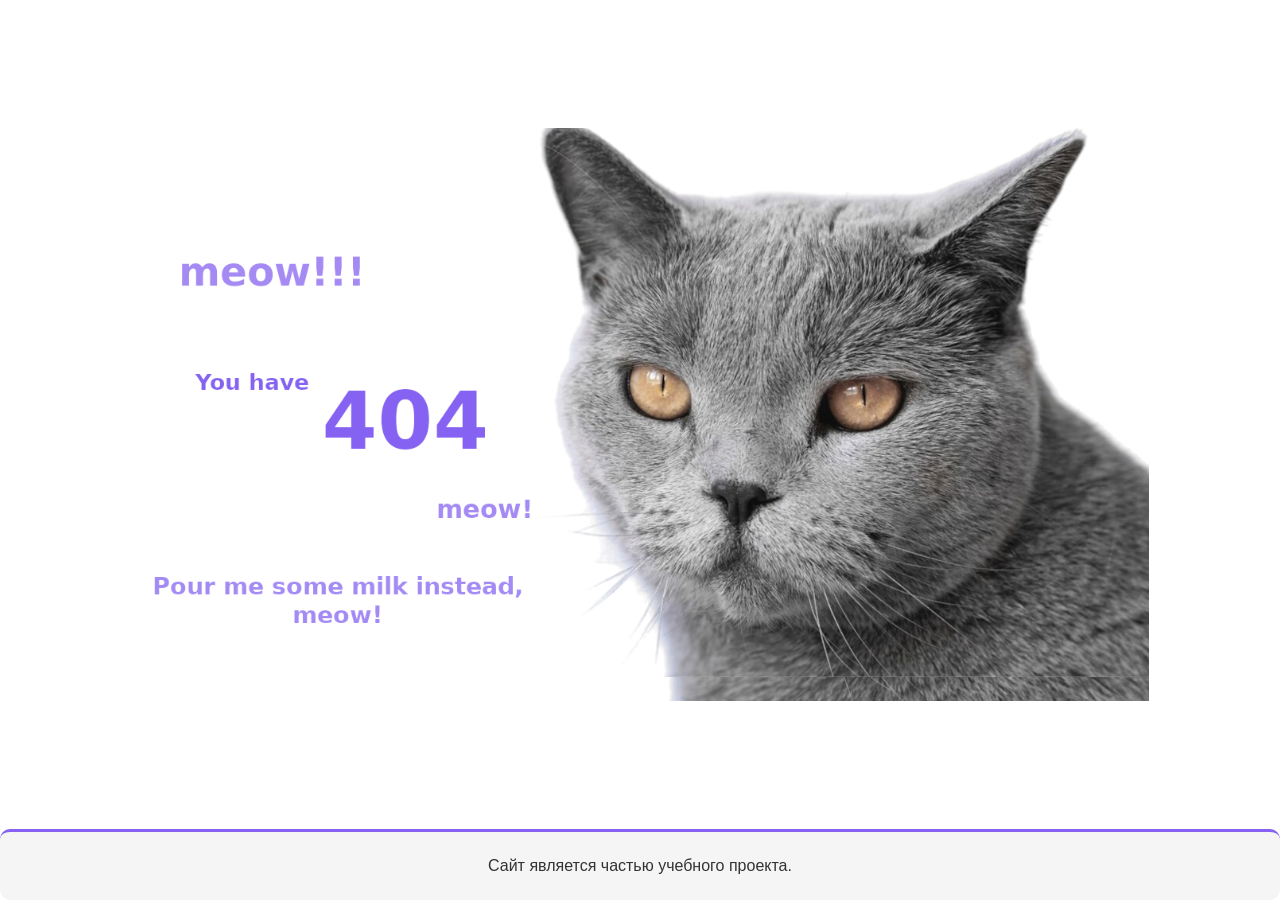
<file: DownWithVVP/web/default/index.html>
<!DOCTYPE html>
<html lang="ru">
<head>
    <meta charset="UTF-8">
    <meta name="viewport" content="width=device-width, initial-scale=1.0">
    <title>Учебный проект</title>
    <style>
        /* Общие стили */
        * {
            margin: 0;
            padding: 0;
            box-sizing: border-box;
        }
        
        body {
            font-size: 16px;
            font-family: "PT Astra Sans", Arial, sans-serif;
            background-color: white;
            color: #333;
            min-height: 100vh;
            display: flex;
            flex-direction: column;
        }
        
        /* Основной контент */
        main {
            display: flex;
            justify-content: center;
            align-items: center;
            flex-grow: 1;
            padding: 4px;
        }
        
        /* Изображение */
        main img {
            width: 80%;
            height: auto;
            object-fit: contain;
        }
        
        /* Подвал */
        footer {
            text-align: center;
            padding: 25px;
            background-color: #f5f5f5;
            border-radius: 10px;
            border-top: 3px solid rgb(134, 98, 242);
        }
        
        footer p {
            margin-bottom: 10px;
        }
        
        footer p:last-child {
            margin-bottom: 0;
        }
    </style>
</head>
<body>
    <main>
        <img src="_resourses/404.png" alt="error 404">
    </main>
    
    <footer>
        <p>Сайт является частью учебного проекта.</p>
    </footer>
</body>
</html>
</file>
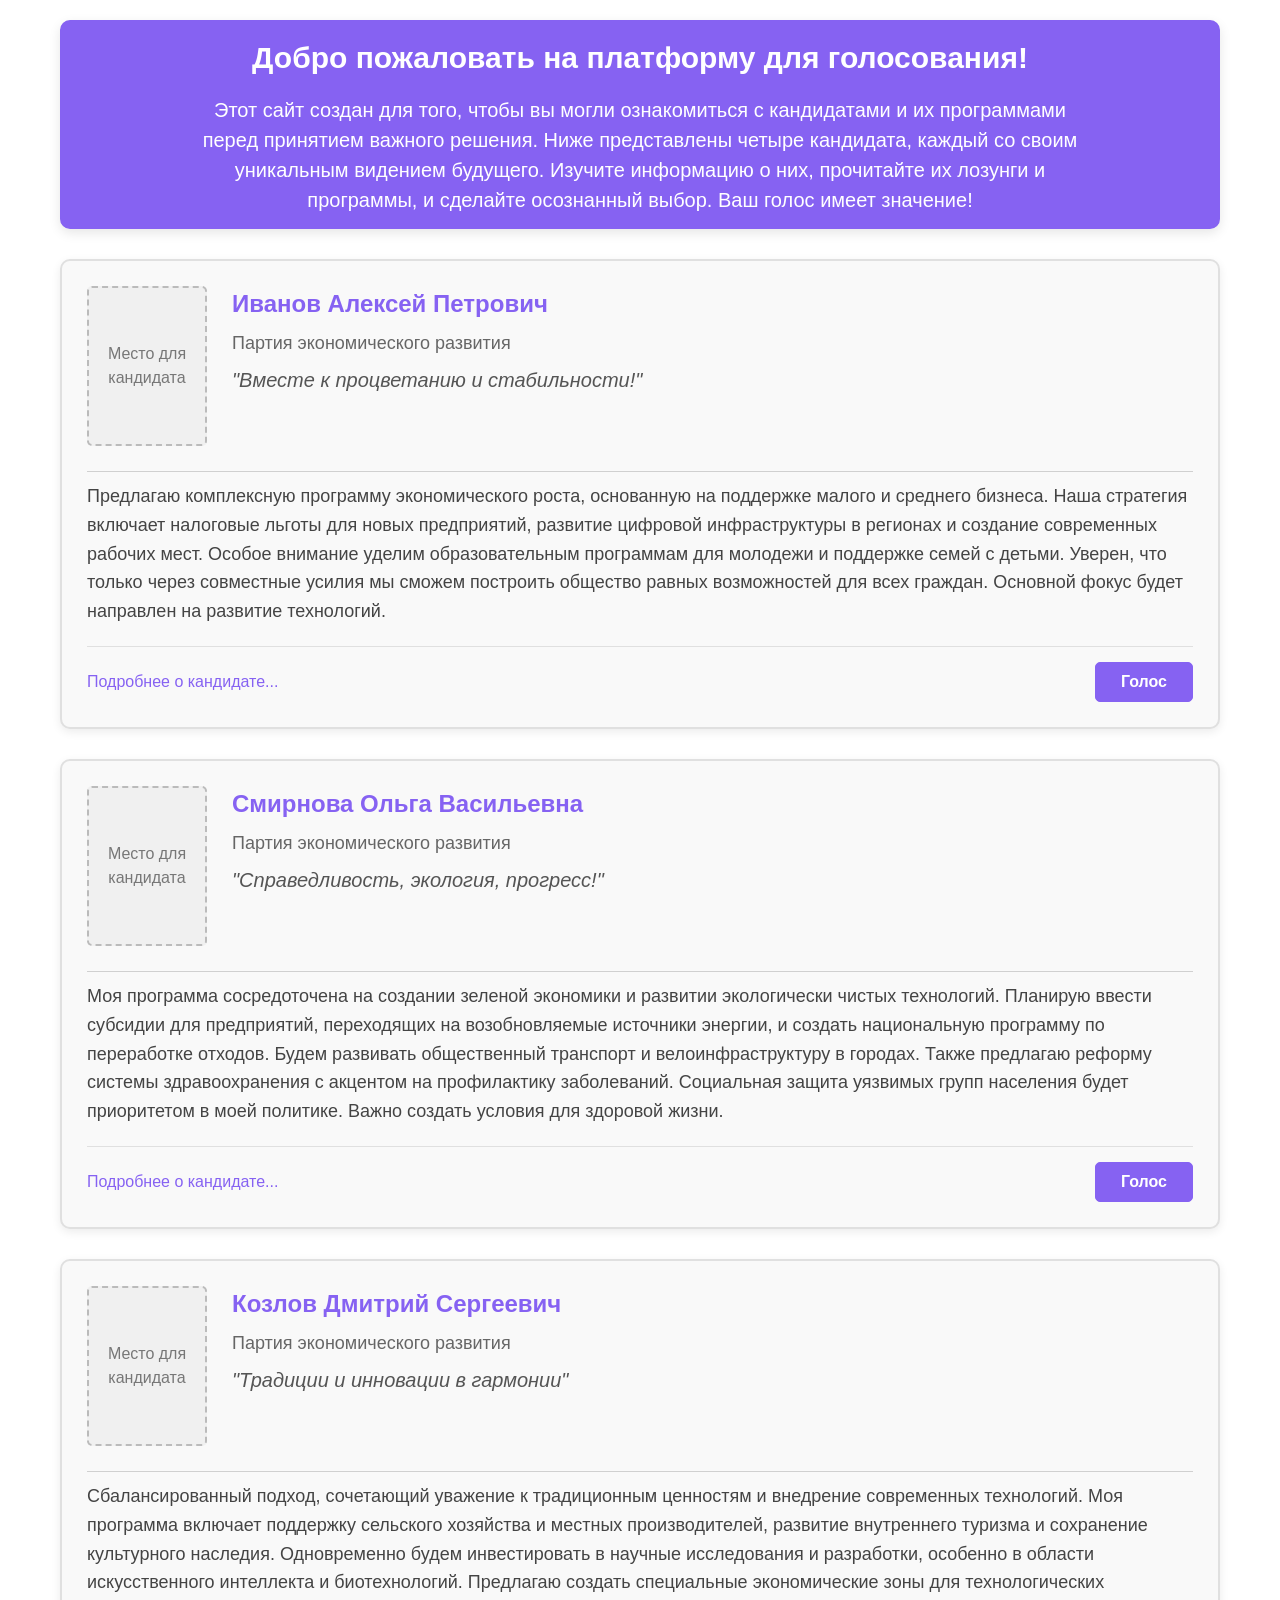
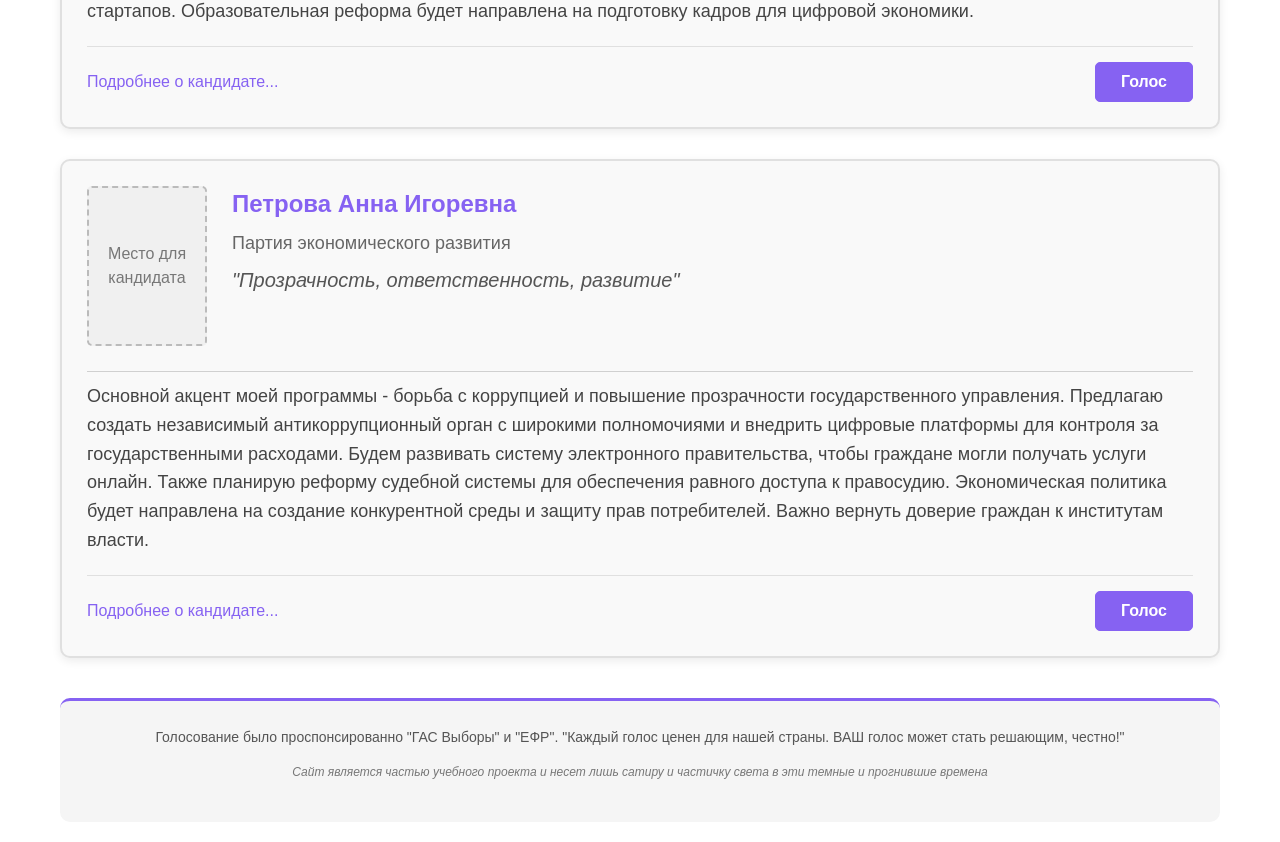
<file: DownWithVVP/web/site1/index.html>
<!DOCTYPE html>
<html lang="ru">
<head>
    <meta charset="UTF-8">
    <meta name="viewport" content="width=device-width, initial-scale=1.0">
    <title>Сайт для голосования</title>
    <link rel="stylesheet" href="css/style.css">
    <style></style>
</head>
<body>
    <article>
        <h1>Добро пожаловать на платформу для голосования!</h1>
        <p>Этот сайт создан для того, чтобы вы могли ознакомиться с кандидатами и их программами перед принятием важного решения. Ниже представлены четыре кандидата, каждый со своим уникальным видением будущего. Изучите информацию о них, прочитайте их лозунги и программы, и сделайте осознанный выбор. Ваш голос имеет значение!</p>
    </article>

    <main>
        <div class="candidate">
            <div class="candidate-header">
                <div class="photo-placeholder">Место для кандидата</div>
                <div class="candidate-info">
                    <h3>Иванов Алексей Петрович</h3>
                    <p class="party">Партия экономического развития</p>
                    <p class="slogan">"Вместе к процветанию и стабильности!"</p>
                </div>
            </div>
            <p class="candidate-description">Предлагаю комплексную программу экономического роста, основанную на поддержке малого и среднего бизнеса. Наша стратегия включает налоговые льготы для новых предприятий, развитие цифровой инфраструктуры в регионах и создание современных рабочих мест. Особое внимание уделим образовательным программам для молодежи и поддержке семей с детьми. Уверен, что только через совместные усилия мы сможем построить общество равных возможностей для всех граждан. Основной фокус будет направлен на развитие технологий.</p>
            <div class="candidate-footer">
                <a href="#" class="more-link">Подробнее о кандидате...</a>
                <button class="vote-button">Голос</button>
            </div>
        </div>

        <div class="candidate">
            <div class="candidate-header">
                <div class="photo-placeholder">Место для кандидата</div>
                <div class="candidate-info">
                    <h3>Смирнова Ольга Васильевна</h3>
                    <p class="party">Партия экономического развития</p>
                    <p class="slogan">"Справедливость, экология, прогресс!"</p>
                </div>
            </div>
            <p class="candidate-description">Моя программа сосредоточена на создании зеленой экономики и развитии экологически чистых технологий. Планирую ввести субсидии для предприятий, переходящих на возобновляемые источники энергии, и создать национальную программу по переработке отходов. Будем развивать общественный транспорт и велоинфраструктуру в городах. Также предлагаю реформу системы здравоохранения с акцентом на профилактику заболеваний. Социальная защита уязвимых групп населения будет приоритетом в моей политике. Важно создать условия для здоровой жизни.</p>
            <div class="candidate-footer">
                <a href="#" class="more-link">Подробнее о кандидате...</a>
                <button class="vote-button">Голос</button>
            </div>
        </div>

        <div class="candidate">
            <div class="candidate-header">
                <div class="photo-placeholder">Место для кандидата</div>
                <div class="candidate-info">
                    <h3>Козлов Дмитрий Сергеевич</h3>
                    <p class="party">Партия экономического развития</p>
                    <p class="slogan">"Традиции и инновации в гармонии"</p>
                </div>
            </div>
            <p class="candidate-description">Сбалансированный подход, сочетающий уважение к традиционным ценностям и внедрение современных технологий. Моя программа включает поддержку сельского хозяйства и местных производителей, развитие внутреннего туризма и сохранение культурного наследия. Одновременно будем инвестировать в научные исследования и разработки, особенно в области искусственного интеллекта и биотехнологий. Предлагаю создать специальные экономические зоны для технологических стартапов. Образовательная реформа будет направлена на подготовку кадров для цифровой экономики.</p>
            <div class="candidate-footer">
                <a href="#" class="more-link">Подробнее о кандидате...</a>
                <button class="vote-button">Голос</button>
            </div>
        </div>

        <div class="candidate">
            <div class="candidate-header">
                <div class="photo-placeholder">Место для кандидата</div>
                <div class="candidate-info">
                    <h3>Петрова Анна Игоревна</h3>
                    <p class="party">Партия экономического развития</p>
                    <p class="slogan">"Прозрачность, ответственность, развитие"</p>
                </div>
            </div>
            <p class="candidate-description">Основной акцент моей программы - борьба с коррупцией и повышение прозрачности государственного управления. Предлагаю создать независимый антикоррупционный орган с широкими полномочиями и внедрить цифровые платформы для контроля за государственными расходами. Будем развивать систему электронного правительства, чтобы граждане могли получать услуги онлайн. Также планирую реформу судебной системы для обеспечения равного доступа к правосудию. Экономическая политика будет направлена на создание конкурентной среды и защиту прав потребителей. Важно вернуть доверие граждан к институтам власти.</p>
            <div class="candidate-footer">
                <a href="#" class="more-link">Подробнее о кандидате...</a>
                <button class="vote-button">Голос</button>
            </div>
        </div>
    </main>

    <footer>
        <p>Голосование было проспонсированно "ГАС Выборы" и "ЕФР". "Каждый голос ценен для нашей страны. ВАШ голос может стать решающим, честно!"</p>
        <p>Сайт является частью учебного проекта и несет лишь сатиру и частичку света в эти темные и прогнившие времена</p>
    </footer>

    <script>
        // Добавляем функциональность кнопкам "Голос"
        document.querySelectorAll('.vote-button').forEach(button => {
            button.addEventListener('click', function() {
                const candidateName = this.closest('.candidate').querySelector('h3').textContent;
                alert(`Спасибо за ваш голос за ${candidateName}! Ваш выбор очень важен для нас.`);
            });
        });

        // Добавляем функциональность ссылкам "Подробнее о кандидате..."
        document.querySelectorAll('.more-link').forEach(link => {
            link.addEventListener('click', function(e) {
                e.preventDefault();
                const candidateName = this.closest('.candidate').querySelector('h3').textContent;
                alert(`Здесь должна открываться подробная информация о кандидате: ${candidateName}`);
            });
        });
    </script>
</body>
</html>
</file>
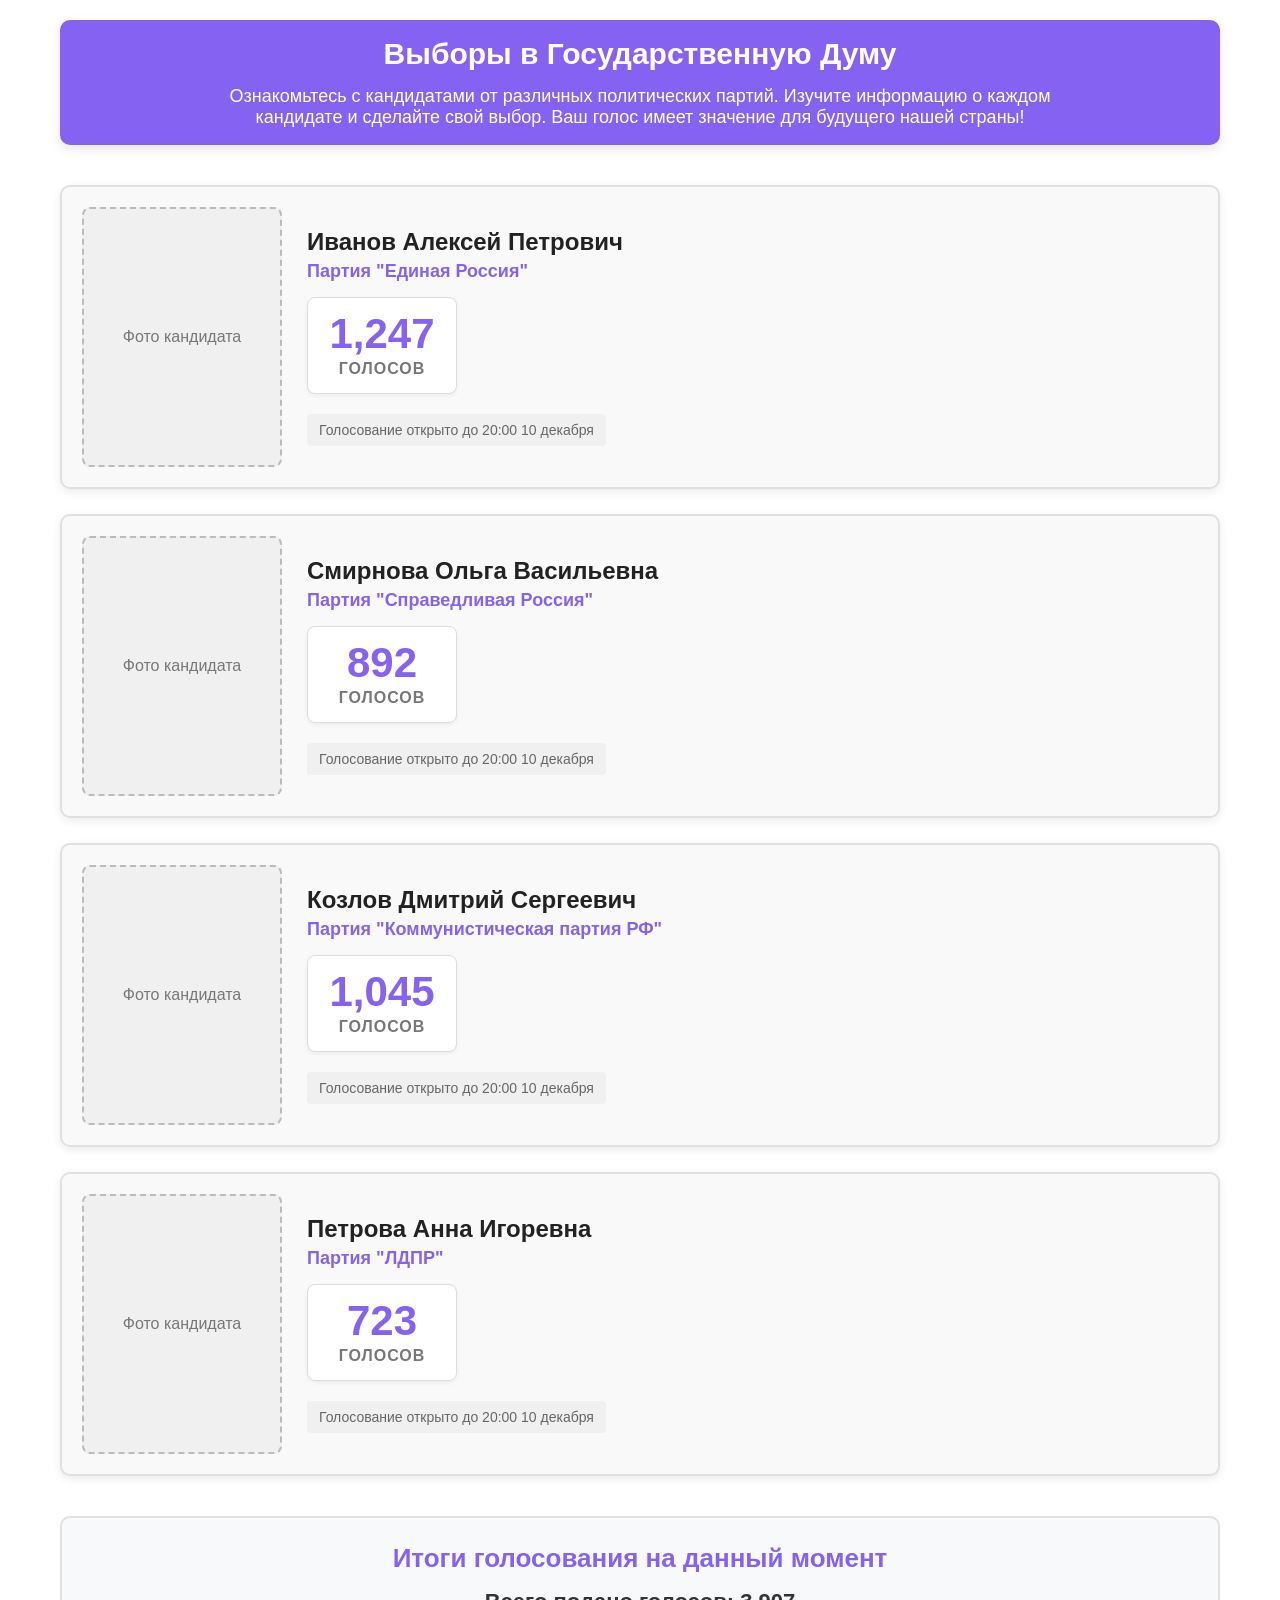
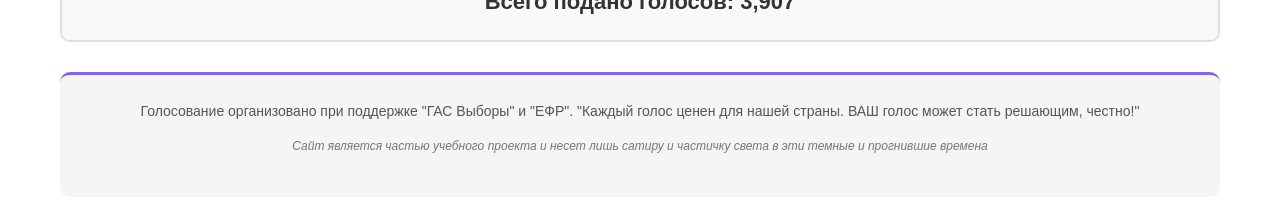
<file: DownWithVVP/web/site2/index.html>
<!DOCTYPE html>
<html lang="ru">
<head>
    <meta charset="UTF-8">
    <meta name="viewport" content="width=device-width, initial-scale=1.0">
    <title>Сайт для голосования</title>
    <link rel="stylesheet" href="css/style.css">
    <style></style>
</head>
<body>
    <article>
        <h1>Выборы в Государственную Думу</h1>
        <p>Ознакомьтесь с кандидатами от различных политических партий. Изучите информацию о каждом кандидате и сделайте свой выбор. Ваш голос имеет значение для будущего нашей страны!</p>
    </article>
    
    <main>
        <div class="candidate">
            <div class="photo-container">
                <div class="photo-placeholder">Фото кандидата</div>
            </div>
            
            <div class="candidate-info">
                <div class="candidate-name">
                    <h3>Иванов Алексей Петрович</h3>
                    <div class="party-name">Партия "Единая Россия"</div>
                </div>
                
                <div class="vote-info-container">
                    <div class="vote-counter">
                        <div class="vote-count">1,247</div>
                        <div class="vote-label">ГОЛОСОВ</div>
                    </div>
                    
                    <div class="voting-time">
                        Голосование открыто до 20:00 10 декабря
                    </div>
                </div>
            </div>
        </div>
        
        <div class="candidate">
            <div class="photo-container">
                <div class="photo-placeholder">Фото кандидата</div>
            </div>
            
            <div class="candidate-info">
                <div class="candidate-name">
                    <h3>Смирнова Ольга Васильевна</h3>
                    <div class="party-name">Партия "Справедливая Россия"</div>
                </div>
                
                <div class="vote-info-container">
                    <div class="vote-counter">
                        <div class="vote-count">892</div>
                        <div class="vote-label">ГОЛОСОВ</div>
                    </div>
                    
                    <div class="voting-time">
                        Голосование открыто до 20:00 10 декабря
                    </div>
                </div>
            </div>
        </div>
        
        <div class="candidate">
            <div class="photo-container">
                <div class="photo-placeholder">Фото кандидата</div>
            </div>
            
            <div class="candidate-info">
                <div class="candidate-name">
                    <h3>Козлов Дмитрий Сергеевич</h3>
                    <div class="party-name">Партия "Коммунистическая партия РФ"</div>
                </div>
                
                <div class="vote-info-container">
                    <div class="vote-counter">
                        <div class="vote-count">1,045</div>
                        <div class="vote-label">ГОЛОСОВ</div>
                    </div>
                    
                    <div class="voting-time">
                        Голосование открыто до 20:00 10 декабря
                    </div>
                </div>
            </div>
        </div>
        
        <div class="candidate">
            <div class="photo-container">
                <div class="photo-placeholder">Фото кандидата</div>
            </div>
            
            <div class="candidate-info">
                <div class="candidate-name">
                    <h3>Петрова Анна Игоревна</h3>
                    <div class="party-name">Партия "ЛДПР"</div>
                </div>
                
                <div class="vote-info-container">
                    <div class="vote-counter">
                        <div class="vote-count">723</div>
                        <div class="vote-label">ГОЛОСОВ</div>
                    </div>
                    
                    <div class="voting-time">
                        Голосование открыто до 20:00 10 декабря
                    </div>
                </div>
            </div>
        </div>
    </main>
    
    <div class="results-summary">
        <h2>Итоги голосования на данный момент</h2>
        <div class="total-votes">Всего подано голосов: 3,907</div>
    </div>
    
    <footer>
        <p>Голосование организовано при поддержке "ГАС Выборы" и "ЕФР". "Каждый голос ценен для нашей страны. ВАШ голос может стать решающим, честно!"</p>
        <p>Сайт является частью учебного проекта и несет лишь сатиру и частичку света в эти темные и прогнившие времена</p>
    </footer>
</body>
</html>
</file>
<file: DownWithVVP/web/site1/css/style.css>
/* Общие стили */
* {
    margin: 0;
    padding: 0;
    box-sizing: border-box;
}

body {
    font-size: 16px;
    font-family: "PT Astra Sans", Arial, sans-serif;
    background-color: white;
    line-height: 1.5;
    color: #333;
    padding: 20px;
    max-width: 1200px;
    margin: 0 auto;
}

/* Стили для article - измененные */
article {
    font-family: "TT Firs Neue", sans-serif, Arial;
    border: 2px solid rgb(134, 98, 242);
    background-color: rgb(134, 98, 242);
    color: white;
    padding: 12.5px; /* Уменьшенный внутренний отступ в два раза */
    margin-bottom: 30px;
    border-radius: 10px;
    box-shadow: 0 4px 12px rgba(0, 0, 0, 0.1);
}

article h1 {
    font-size: 30px; /* Увеличен на 2px */
    margin-bottom: 15px;
    text-align: center;
}

article p {
    font-size: 20px; /* Увеличен на 2px */
    text-align: center;
    max-width: 900px;
    margin: 0 auto;
}

/* Стили для main и кандидатов - измененные */
main {
    display: flex;
    flex-direction: column;
    gap: 30px;
    margin-bottom: 40px;
}

.candidate {
    display: flex;
    flex-direction: column;
    border: 2px solid #e0e0e0;
    border-radius: 10px;
    padding: 25px;
    background-color: #f9f9f9;
    box-shadow: 0 3px 10px rgba(0, 0, 0, 0.08);
    transition: transform 0.3s ease, box-shadow 0.3s ease;
}

.candidate:hover {
    transform: translateY(-5px);
    box-shadow: 0 5px 15px rgba(0, 0, 0, 0.1);
}

.candidate-header {
    display: flex;
    gap: 25px;
    margin-bottom: 15px; /* Уменьшен отступ */
    align-items: flex-start;
}

.photo-placeholder {
    width: 120px;
    height: 160px;
    background-color: #f0f0f0;
    border: 2px dashed #bbb;
    border-radius: 5px;
    display: flex;
    align-items: center;
    justify-content: center;
    color: #777;
    font-size: 16px; /* Увеличен на 2px */
    text-align: center;
    padding: 10px;
    flex-shrink: 0;
}

.candidate-info {
    flex: 1;
}

.candidate-info h3 {
    font-size: 24px; /* Увеличен на 2px */
    color: rgb(134, 98, 242);
    margin-bottom: 8px;
    font-family: "TT Firs Neue", sans-serif, Arial;
}

.candidate-info .party {
    font-size: 18px; /* Размер шрифта для названия партии */
    color: #666;
    margin-bottom: 8px;
    font-weight: 500;
    font-family: "PT Astra Sans", Arial, sans-serif;
}

.candidate-info .slogan {
    font-size: 20px; /* Увеличен на 2px */
    font-style: italic;
    color: #555;
    margin-bottom: 5px;
}

.candidate-description {
    margin-top: 10px; /* Смещен выше */
    padding-top: 10px; /* Уменьшен отступ сверху */
    border-top: 1px solid #d0d0d0; /* Светлее линия разделения */
    color: #444;
    line-height: 1.6;
    font-size: 18px; /* Увеличен на 2px */
}

/* Новый блок с ссылкой и кнопкой */
.candidate-footer {
    display: flex;
    justify-content: space-between;
    align-items: center;
    margin-top: 20px;
    padding-top: 15px;
    border-top: 1px solid #e0e0e0;
}

.more-link {
    font-size: 16px;
    color: rgb(134, 98, 242);
    text-decoration: none;
    font-weight: 500;
    transition: color 0.3s ease;
}

.more-link:hover {
    color: #8a6de6;
    text-decoration: underline;
}

.vote-button {
    padding: 10px 25px;
    border: 1px solid rgb(134, 98, 242);
    background-color: rgb(134, 98, 242);
    color: white;
    font-family: "PT Astra Sans", Arial, sans-serif;
    font-size: 16px;
    font-weight: bold;
    border-radius: 5px;
    cursor: pointer;
    transition: all 0.3s ease;
}

.vote-button:hover {
    background-color: white;
    color: rgb(134, 98, 242);
}

/* Стили для footer */
footer {
    text-align: center;
    padding: 25px;
    background-color: #f5f5f5;
    border-radius: 10px;
    border-top: 3px solid rgb(134, 98, 242);
    margin-top: 20px;
}

footer p {
    margin-bottom: 15px;
    vertical-align: middle;
    line-height: 1.6;
}

footer p:first-child {
    font-size: 14px;
    color: #555;
}

footer p:last-child {
    font-size: 12px;
    color: #777;
    font-style: italic;
}

/* Адаптивность */
@media (max-width: 768px) {
    body {
        padding: 15px;
    }

    .candidate-header {
        flex-direction: column;
        gap: 15px;
    }

    .photo-placeholder {
        align-self: center;
    }

    article h1 {
        font-size: 26px; /* Увеличен на 2px */
    }

    article p {
        font-size: 18px; /* Увеличен на 2px */
    }
    
    .candidate-info .party {
        font-size: 16px; /* Уменьшаем размер на мобильных */
    }

    .candidate-footer {
        flex-direction: column;
        gap: 15px;
        align-items: stretch;
    }

    .vote-button {
        width: 100%;
    }
}
</file>
<file: DownWithVVP/web/site2/css/style.css>
/* Общие стили */
        * {
            margin: 0;
            padding: 0;
            box-sizing: border-box;
        }
        
        body {
            font-size: 16px;
            font-family: "PT Astra Sans", Arial, sans-serif;
            background-color: white;
            color: #333;
            padding: 20px;
            max-width: 1200px;
            margin: 0 auto;
            min-height: 100vh;
        }
        
        /* Стили для article */
        article {
            font-family: "TT Firs Neue", sans-serif, Arial;
            border: 2px solid rgb(134, 98, 242);
            background-color: rgb(134, 98, 242);
            color: white;
            padding: 15px;
            margin-bottom: 40px;
            border-radius: 10px;
            box-shadow: 0 4px 12px rgba(0, 0, 0, 0.1);
        }
        
        article h1 {
            font-size: 30px;
            margin-bottom: 15px;
            text-align: center;
        }
        
        article p {
            font-size: 18px;
            text-align: center;
            max-width: 900px;
            margin: 0 auto;
        }
        
        /* Стили для main и кандидатов */
        main {
            display: flex;
            flex-direction: column;
            gap: 25px;
            margin-bottom: 40px;
        }
        
        .candidate {
            display: flex;
            align-items: center;
            gap: 25px;
            border: 2px solid #e0e0e0;
            border-radius: 10px;
            padding: 20px;
            background-color: #f9f9f9;
            box-shadow: 0 3px 10px rgba(0, 0, 0, 0.08);
            transition: transform 0.3s ease, box-shadow 0.3s ease;
        }
        
        .candidate:hover {
            transform: translateY(-2px);
            box-shadow: 0 5px 15px rgba(0, 0, 0, 0.1);
        }
        
        /* Фото кандидата */
        .photo-container {
            flex-shrink: 0;
            width: 200px;
            height: 260px;
        }
        
        .photo-placeholder {
            width: 100%;
            height: 100%;
            background-color: #f0f0f0;
            border: 2px dashed #bbb;
            border-radius: 8px;
            display: flex;
            align-items: center;
            justify-content: center;
            color: #777;
            font-size: 16px;
            text-align: center;
            padding: 10px;
        }
        
        /* Информация о кандидате */
        .candidate-info {
            flex-grow: 1;
            display: flex;
            flex-direction: column;
            gap: 15px;
        }
        
        .candidate-name {
            display: flex;
            flex-direction: column;
            gap: 5px;
        }
        
        .candidate-info h3 {
            font-size: 24px;
            color: #222;
            font-family: "TT Firs Neue", sans-serif, Arial;
            font-weight: 600;
        }
        
        .party-name {
            font-size: 18px;
            color: rgb(134, 98, 242);
            font-weight: bold;
        }
        
        /* Блок с голосами */
        .vote-info-container {
            display: flex;
            flex-direction: column;
            gap: 20px;
            max-width: 400px;
        }
        
        .vote-counter {
            text-align: center;
            padding: 15px;
            background-color: white;
            border-radius: 8px;
            border: 1px solid #ddd;
            box-shadow: 0 2px 4px rgba(0, 0, 0, 0.05);
            width: fit-content;
            min-width: 150px;
        }
        
        .vote-count {
            font-size: 42px;
            font-weight: bold;
            color: rgb(134, 98, 242);
            line-height: 1;
            margin-bottom: 5px;
        }
        
        .vote-label {
            font-size: 16px;
            color: #777;
            font-weight: 600;
            letter-spacing: 1px;
        }
        
        /* Информация о голосовании */
        .voting-time {
            font-size: 14px;
            color: #666;
            padding: 8px 12px;
            background-color: #f0f0f0;
            border-radius: 4px;
            display: inline-block;
            width: fit-content;
        }
        
        /* Итоги голосования */
        .results-summary {
            background-color: #f8f9fa;
            border: 2px solid #e0e0e0;
            border-radius: 10px;
            padding: 25px;
            margin-top: 30px;
            text-align: center;
        }
        
        .results-summary h2 {
            color: rgb(134, 98, 242);
            margin-bottom: 15px;
            font-family: "TT Firs Neue", sans-serif, Arial;
            font-size: 26px;
        }
        
        .total-votes {
            font-size: 22px;
            font-weight: bold;
            color: #333;
        }
        
        /* Стили для footer */
        footer {
            text-align: center;
            padding: 25px;
            background-color: #f5f5f5;
            border-radius: 10px;
            border-top: 3px solid rgb(134, 98, 242);
            margin-top: 30px;
        }
        
        footer p {
            margin-bottom: 15px;
            line-height: 1.6;
        }
        
        footer p:first-child {
            font-size: 14px;
            color: #555;
        }
        
        footer p:last-child {
            font-size: 12px;
            color: #777;
            font-style: italic;
        }
        
        /* Адаптивность */
        @media (max-width: 1024px) {
            .candidate {
                flex-direction: column;
                align-items: flex-start;
                gap: 20px;
            }
            
            .photo-container {
                width: 100%;
                height: 220px;
            }
            
            .vote-info-container {
                width: 100%;
                max-width: 100%;
            }
            
            .vote-counter {
                width: 100%;
                max-width: 200px;
            }
        }
        
        @media (max-width: 768px) {
            body {
                padding: 15px;
            }
            
            article h1 {
                font-size: 26px;
            }
            
            article p {
                font-size: 16px;
            }
            
            .candidate-info h3 {
                font-size: 22px;
            }
            
            .party-name {
                font-size: 16px;
            }
            
            .vote-count {
                font-size: 36px;
            }
            
            .results-summary h2 {
                font-size: 22px;
            }
            
            .total-votes {
                font-size: 20px;
            }
        }
        
        @media (max-width: 480px) {
            .candidate {
                padding: 15px;
            }
            
            .photo-container {
                height: 180px;
            }
            
            .candidate-info h3 {
                font-size: 20px;
            }
            
            .vote-count {
                font-size: 32px;
            }
        }
</file>
